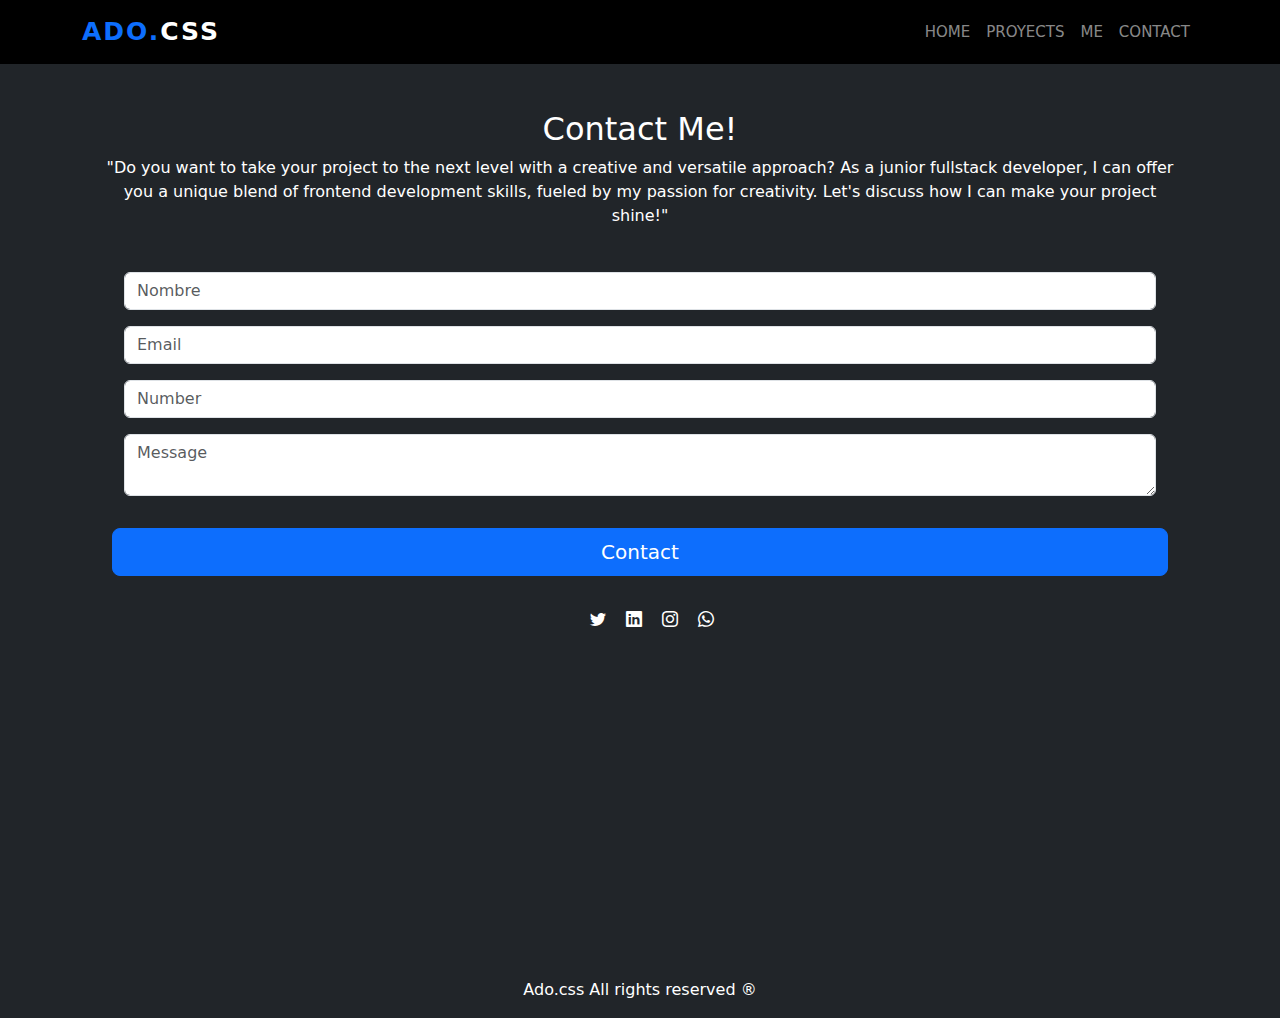
<file: contactme.html>
<!DOCTYPE html>
<html lang="en">

<head>
    <meta charset="UTF-8">
    <meta name="viewport" content="width=device-width, initial-scale=1.0">
    <link href="https://cdn.jsdelivr.net/npm/bootstrap@5.3.3/dist/css/bootstrap.min.css" rel="stylesheet"
        integrity="sha384-QWTKZyjpPEjISv5WaRU9OFeRpok6YctnYmDr5pNlyT2bRjXh0JMhjY6hW+ALEwIH" crossorigin="anonymous">
    <link rel="stylesheet" href="https://cdn.jsdelivr.net/npm/bootstrap-icons@1.7.2/font/bootstrap-icons.css">
    <link rel="stylesheet" href="style.css">
    <title>contactme</title>
</head>

<body>
    <!-- parte de navegacion -->
    <nav class="navbar navbar-expand-lg navbar-dark bg-black fixed-top">
        <div class="container">
            <a href="index.html" class="navbar-brand"><span class="text-primary">Ado.</span>Css </a>
            <button class="navbar-toggler" type="button" data-bs-toggle="collapse" data-bs-target="#navbarS"
                aria-controls="navbarS" aria-expand="false" aria-label="toggle navigation">
                <span class="navbar-toggler-icon"></span>
            </button>
            <div class="collapse navbar-collapse" id="navbarS">
                <ul class="navbar-nav ms-auto mb-2 mb-lg-0">
                    <li class="nav-item">
                        <a href="index.html" class="nav-link">Home</a>
                    </li>
                    <li class="nav-item">
                        <a href="proyectos.html" class="nav-link">Proyects</a>
                    </li>
                    <li class="nav-item">
                        <a href="me.html" class="nav-link">Me</a>
                    </li>
                    <li class="nav-item">
                        <a href="contactme.html" class="nav-link">Contact</a>
                    </li>
                </ul>
            </div>
        </div>
    </nav>
    <br>
    <!-- CONTACTO -->

    <section class="Contact section-padding">
        <div class="cantainer mt-3 mb-1">
            <div class="row">
                <div class="col-md-12">
                    <div class="section-header text-center text-white bg-dark pb-0">
                        <h2>Contact Me!</h2>
                        <p>"Do you want to take your project to the next level with a creative and versatile
                            approach? As a junior fullstack developer, I can offer you a unique blend of frontend
                            development skills, fueled by my passion for creativity. Let's discuss how
                            I can make your project shine!"
                        </p>
                    </div>
                </div>
            </div>
        </div>
        <div class="row m-0">
            <div class="col-md-12 p-0 pt-0 pb-2">
                <form action="#" class="bg-dark p-4 m-auto">
                    <div class="row">
                        <div class="col-md-12">
                            <div class="mb-3">
                                <input type="text" class="form-control" placeholder="Nombre">
                            </div>
                        </div>
                        <div class="col-md-12">
                            <div class="mb-3">
                                <input type="email" class="form-control" placeholder="Email">
                            </div>
                        </div>
                        <div class="col-md-12">
                            <div class="mb-3">
                                <input type="nomber" class="form-control" placeholder="Number">
                            </div>
                        </div>
                        <div class="col-md-12">
                            <div class="mb-3">
                                <textarea class="form-control" placeholder="Message" row="3"></textarea>
                            </div>
                        </div>
                        <button class="btn btn-primary btn-lg btn-block mt-3">Contact</button>
                    </div>
                </form>
            </div>
        </div>
        <div class="col-12 col-md-6 col-lg-3">
            <div class=" text-center bg-dark">
                <div class=" text-white">
                    <p class="social3">
                        <a href="https://twitter.com/ChaioAdo" class="log2 bi bi-twitter text-white mx1"></a>
                        <a href="https://www.linkedin.com/in/ado-chaio-448262175/"
                            class="log2 bi bi-linkedin text-white mx1"></a>
                        <a href="https://getbootstrap.com/" class="log2 bi bi-instagram text-white mx1"></a>
                        <a href="https://wa.link/cpzoo3" class="log2 bi bi-whatsapp text-white mx1"></a>
                    </p>
                </div>
            </div>
        </div>
    </section>
    <footer class="bg-dark p2 text-center">
        <div class="container">
            <p class="text-white">Ado.css All rights reserved &#174;</p>
        </div>
    </footer>
    <script src="https://cdn.jsdelivr.net/npm/bootstrap@5.3.3/dist/js/bootstrap.bundle.min.js"
        integrity="sha384-YvpcrYf0tY3lHB60NNkmXc5s9fDVZLESaAA55NDzOxhy9GkcIdslK1eN7N6jIeHz"
        crossorigin="anonymous"></script>
</body>

</html>
</file>
<file: style.css>
* {
    margin: 0;
    padding: 0;
    box-sizing: border-box;
}

body {
    background-color: #212529;
}

/* Carucel fotos proyecto!! */

.section-padding {
    padding: 70px 0;
}

.carousel-item {
    height: 80vh;
    min-height: 300px;
}

.carousel-caption {
    bottom: 200px;
    z-index: 2;
}

.carousel-caption {
    font-size: 45px;
    text-transform: uppercase;
    letter-spacing: 2px;
    margin-top: 25px;
}

.carousel-caption p {
    width: 60%;
    margin: auto;
    font-size: 18px;
    line-height: 1.9;
}

.carousel-inner::before {
    content: '';
    position: absolute;
    width: 100%;
    height: 100%;
    top: 0;
    left: 0;
    background: rgb(0, 30, 82, 0.30);
    z-index: 1;
}

/* BARRA DE NAVEGACION!  */

.navbar-nav a {
    font-size: 15px;
    text-transform: uppercase;
    font-weight: 500;
}

.navbar-dark .navbar-brand {
    color: #ffff;
    font-size: 25px;
    text-transform: uppercase;
    font-weight: bold;
    letter-spacing: 2px;
}

.navbar-light .navbar-brand:focus,
.navbar-light .navbar-brand:hover {
    color: #000;
}

.w100 {
    height: 100vh;
}

.navbar-toggler {
    padding: 1px 5px;
    font-size: 18px;
    line-height: 0.3;
}

/* Contact */

.Contact {
    margin: 0 100px 0 100px;
}

.social2 {
    margin: 0 auto;
    display: flex;
    gap: 20px;
    padding-left: 490px;
}

.social3 {
    margin: 0 auto;
    display: flex;
    gap: 20px;
    padding-left: 490px;

}

.log2 {
    width: 100px;
    height: 300px;
}

/* portafolio */

.log-cont {
    display: flex;
    justify-content: center;
    margin-bottom: 50px;
}

.log {
    width: 50px;
    height: 60px;
    margin: 0 10px
}

.portafolioP {
    text-align: center;
    padding-bottom: 25px;
    margin: 50px;
}

.card-body {
    margin: 0 50px 0 50px;
    padding-bottom: 55px;
    text-align: center;
}

.imgp {
    width: 100%;
    height: 100%;
}


@media(max-widht: 800px) {
    .navbar-nav {
        text-align: center;
    }

    .carousel-item {
        height: 50vh;
    }

    .w-100 {
        height: 70vh;
    }

    .carousel-caption {
        bottom: 100px;
    }

    .carousel-caption h5 {
        font-size: 17px;
    }

    .carousel-caption a {
        padding: 10px 15px;
        font-size: 15px;
    }

    .carousel-caption p {
        width: 100%;
        line-height: 1.5;
        font-size: 12px;
    }

    .about-text {
        padding-top: 30px;
    }

    .section-padding {
        padding: 50px 0;
    }

    .card-body {
        margin: 0;
        padding-bottom: 20px;
        text-align: center;
    }

    .imgp {
        width: 100%;
        height: 100%;
        margin: 0 0 0 50px;
    }

    .portafolioP {
        margin: 0 5%;
        padding-bottom: 20px;
        text-align: center;
    }

}

@media (min-width: 1000px) {
    /* Carucel fotos proyecto!! */

    .section-padding {
        padding: 70px 0;
    }

    .carousel-item {
        height: 80vh;
        min-height: 300px;
    }

    .carousel-caption {
        bottom: 200px;
        z-index: 2;
    }

    .carousel-caption {
        font-size: 45px;
        text-transform: uppercase;
        letter-spacing: 2px;
        margin-top: 25px;
    }

    .carousel-caption p {
        width: 60%;
        margin: auto;
        font-size: 18px;
        line-height: 1.9;
    }

    .carousel-inner::before {
        content: '';
        position: absolute;
        width: 100%;
        height: 100%;
        top: 0;
        left: 0;
        z-index: 1;
    }

    /* BARRA DE NAVEGACION!  */

    .navbar-nav a {
        font-size: 15px;
        text-transform: uppercase;
        font-weight: 500;
    }

    .navbar-dark .navbar-brand {
        text-transform: uppercase;
        font-weight: bold;
        letter-spacing: 2px;
    }


    .w100 {
        height: 100vh;
    }

    .navbar-toggler {
        padding: 1px 5px;
        font-size: 18px;
        line-height: 0.3;
    }

    /* Contact */

    .Contact {
        margin: 0 100px 0 100px;
    }

    .social2 {
        margin: 0 auto;
        display: flex;
        gap: 20px;
        padding-left: 490px;
    }

    .social3 {
        margin: 0 auto;
        display: flex;
        gap: 20px;
        padding-left: 490px;

    }

    .log2 {
        width: 100px;
        height: 300px;
    }

    /* portafolio */

    .log-cont {
        display: flex;
        justify-content: center;
        margin-bottom: 50px;
    }

    .log {
        width: 50px;
        height: 60px;
        margin: 0 10px
    }

    .portafolioP {
        text-align: center;
        padding-bottom: 25px;
        margin: 50px;
    }

    .card-body {
        margin: 0 50px 0 50px;
        padding-bottom: 55px;
        text-align: center;
    }

    .imgp {
        width: 100%;
        height: 100%;
    }
}
</file>
